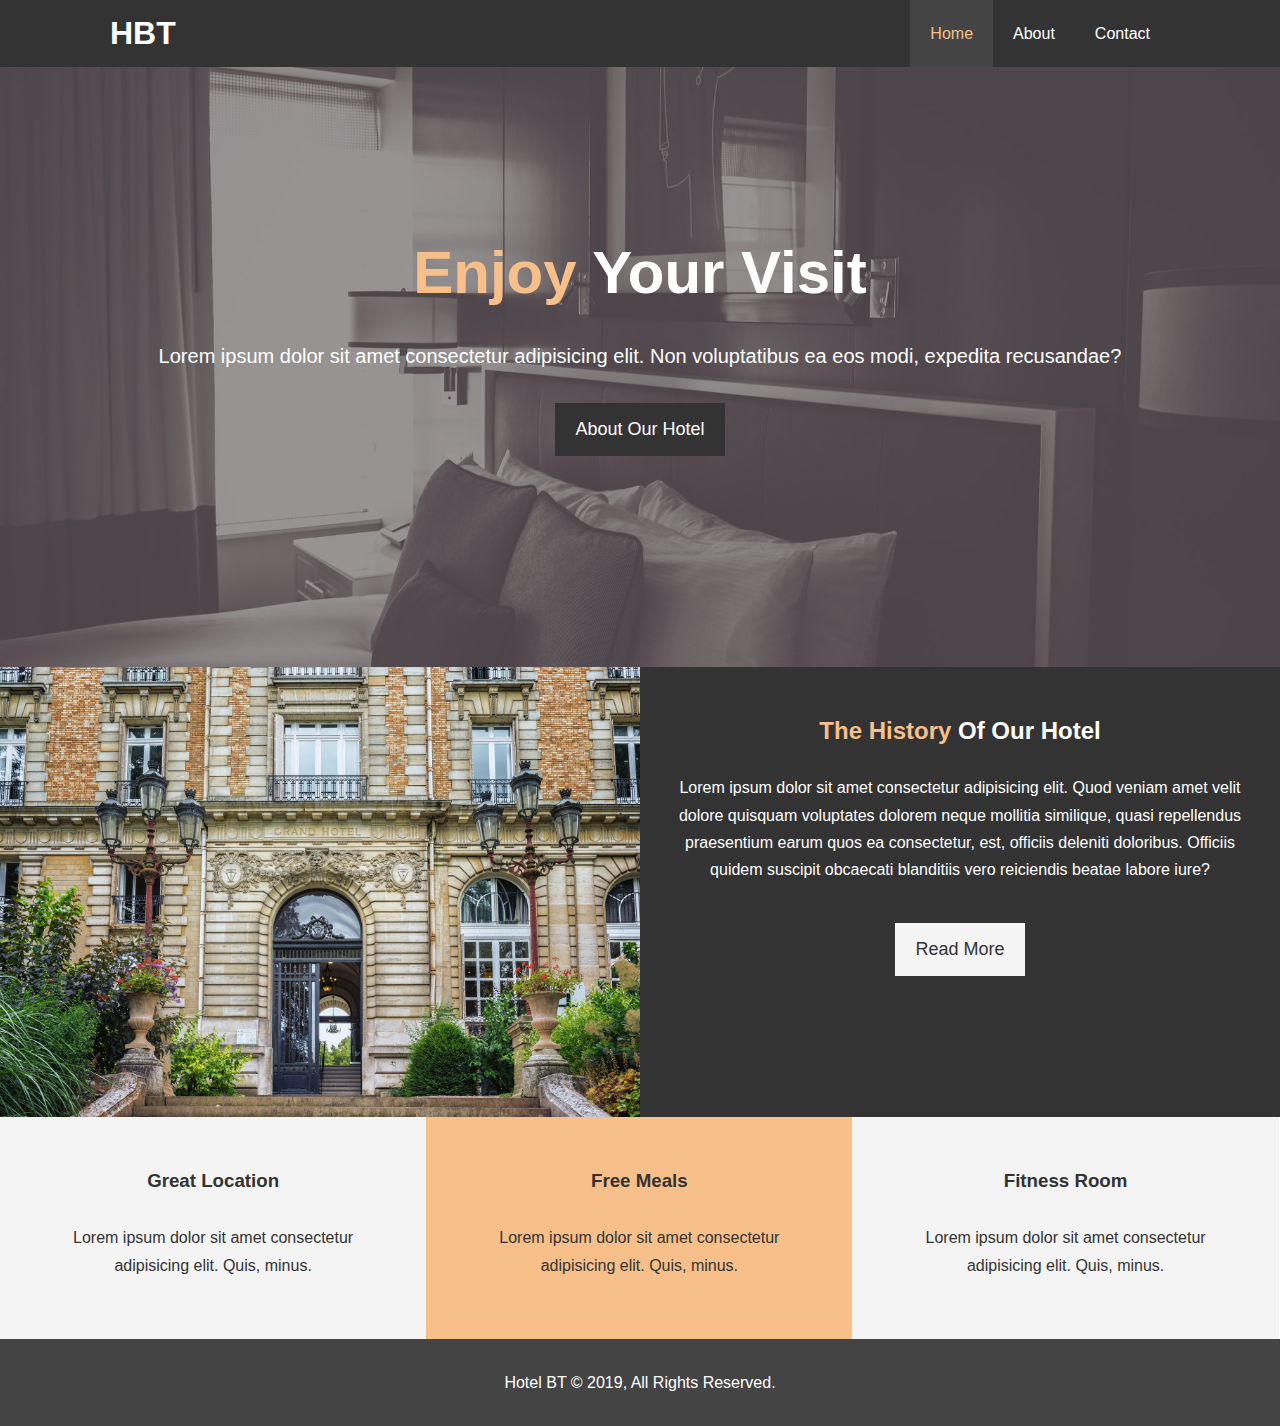
<file: index.html>
<!DOCTYPE html>
<html lang="en">

<head>
  <meta charset="UTF-8">
  <meta name="viewport" content="width=device-width, initial-scale=1.0">
  <meta http-equiv="X-UA-Compatible" content="ie=edge">
  <meta name="description" content="Welcome to the most extraordinary hotel in Boston Massachusetts">
  <meta name="keyword" content="hotel, boston hotel, new england hotel">
  <!-- <script src="https://kit.fontawesome.com/9849271c60.js" crossorigin="anonymous"></script> -->
  <link rel="stylesheet" href="https://use.fontawesome.com/releases/v5.11.2/css/all.css" integrity="sha384-KA6wR/X5RY4zFAHpv/CnoG2UW1uogYfdnP67Uv7eULvTveboZJg0qUpmJZb5VqzN" crossorigin="anonymous">
  <link rel="stylesheet" href="css/style.css">
  <link rel="stylesheet" media="screen and (max-width: 768px)" href="css/mobile.css">
  <title>Hotel BT | Welcome!</title>
</head>

<body>
  <header>
    <nav id="navbar">
      <div class="container">
        <h1 class="logo"><a href="index.html">HBT</a></h1>
        <ul>
          <li><a class="current" href="index.html">Home</a></li>
          <li><a href="about.html">About</a></li>
          <li><a href="contact.html">Contact</a></li>
        </ul>
      </div>
    </nav>

    <div id="showcase">
      <div class="container">
        <div class="showcase-content">
          <h1><span class="text-primary">Enjoy</span> Your Visit</h1>
          <p class="lead">Lorem ipsum dolor sit amet consectetur adipisicing elit. Non voluptatibus ea eos modi, expedita recusandae?</p>
          <a class="btn" href="about.html">About Our Hotel</a>
        </div>
      </div>
    </div>
  </header>

  <section id="home-info" class="bg-dark">
    <div class="info-img"></div>
    <div class="info-content">
      <h2><span class="text-primary">The History</span> Of Our Hotel</h2>
      <p>Lorem ipsum dolor sit amet consectetur adipisicing elit. Quod veniam amet velit dolore quisquam voluptates dolorem neque mollitia similique, quasi repellendus praesentium earum quos ea consectetur, est, officiis deleniti doloribus. Officiis quidem suscipit obcaecati blanditiis vero reiciendis beatae labore iure?</p>
      <a href="about.html" class="btn btn-light">Read More</a>
    </div>
  </section>

  <section id="features">
    <div class="box bg-light">
      <i class="fas fa-hotel fa-3x"></i>
      <h3>Great Location</h3>
      <p>Lorem ipsum dolor sit amet consectetur adipisicing elit. Quis, minus.</p>
    </div>
    <div class="box bg-primary">
      <i class="fas fa-utensils fa-3x"></i>
      <h3>Free Meals</h3>
      <p>Lorem ipsum dolor sit amet consectetur adipisicing elit. Quis, minus.</p>
    </div>
    <div class="box bg-light">
      <i class="fas fa-dumbbell fa-3x"></i>
      <h3>Fitness Room</h3>
      <p>Lorem ipsum dolor sit amet consectetur adipisicing elit. Quis, minus.</p>
    </div>
  </section>

  <div class="clr"></div>

  <footer id="main-footer">
    <p>Hotel BT &copy; 2019, All Rights Reserved.</p>
  </footer>
</body>

</html>
</file>
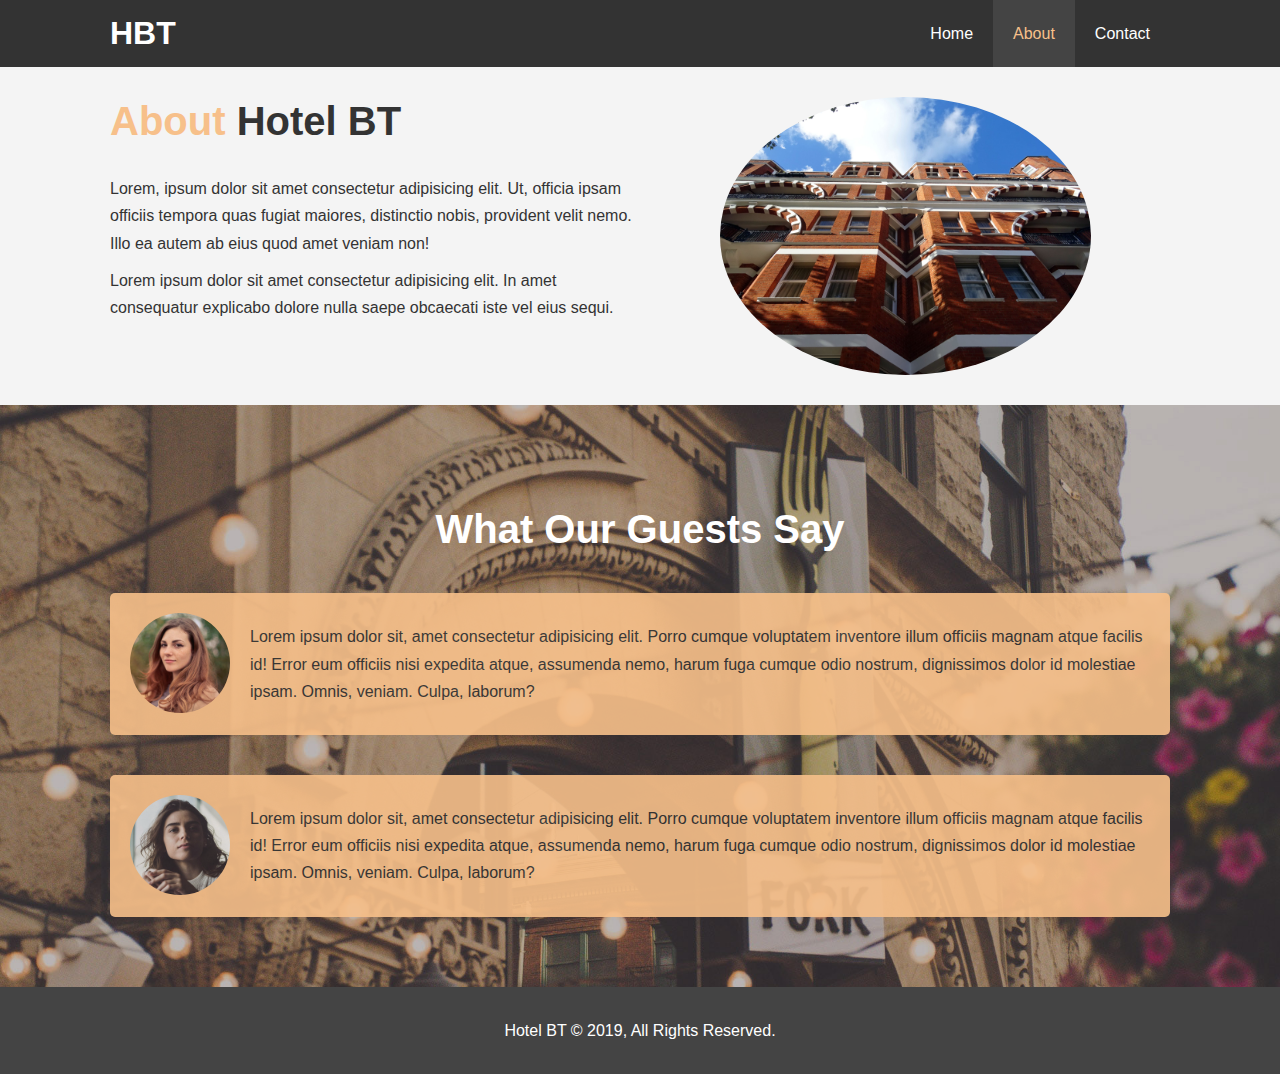
<file: about.html>
<!DOCTYPE html>
<html lang="en">

<head>
  <meta charset="UTF-8">
  <meta name="viewport" content="width=device-width, initial-scale=1.0">
  <meta http-equiv="X-UA-Compatible" content="ie=edge">
  <meta name="description" content="Welcome to the most extraordinary hotel in Boston Massachusetts">
  <meta name="keyword" content="hotel, boston hotel, new england hotel">
  <link rel="stylesheet" href="https://use.fontawesome.com/releases/v5.11.2/css/all.css" integrity="sha384-KA6wR/X5RY4zFAHpv/CnoG2UW1uogYfdnP67Uv7eULvTveboZJg0qUpmJZb5VqzN" crossorigin="anonymous">
  <link rel="stylesheet" href="css/style.css">
  <link rel="stylesheet" media="screen and (max-width: 768px)" href="css/mobile.css">
  <title>Hotel BT | About</title>
</head>

<body>
  <header>
    <nav id="navbar">
      <div class="container">
        <h1 class="logo"><a href="index.html">HBT</a></h1>
        <ul>
          <li><a href="index.html">Home</a></li>
          <li><a class="current" href="about.html">About</a></li>
          <li><a href="contact.html">Contact</a></li>
        </ul>
      </div>
    </nav>
  </header>

  <section id="about-info" class="bg-light py-3">
    <div class="container">
      <div class="info-left">
        <h1 class="l-heading"><span class="text-primary">About</span> Hotel BT</h1>
        <p>Lorem, ipsum dolor sit amet consectetur adipisicing elit. Ut, officia ipsam officiis tempora quas fugiat maiores, distinctio nobis, provident velit nemo. Illo ea autem ab eius quod amet veniam non!</p>
        <p>Lorem ipsum dolor sit amet consectetur adipisicing elit. In amet consequatur explicabo dolore nulla saepe obcaecati iste vel eius sequi.</p>
      </div>
      <div class="info-right">
        <img src="./img/photo-2.jpg" alt="hotel">
      </div>
    </div>
  </section>

  <div class="clr"></div>

  <section id="testimonials" class="py-3">
    <div class="container">
      <h2 class="l-heading">What Our Guests Say</h2>
      <div class="testimonial bg-primary">
        <img src="./img/person-1.jpg" alt="Samantha">
        <p>Lorem ipsum dolor sit, amet consectetur adipisicing elit. Porro cumque voluptatem inventore illum officiis magnam atque facilis id! Error eum officiis nisi expedita atque, assumenda nemo, harum fuga cumque odio nostrum, dignissimos dolor id molestiae ipsam. Omnis, veniam. Culpa, laborum?</p>
      </div>
      <div class="testimonial bg-primary">
        <img src="./img/person-2.jpg" alt="Jen">
        <p>Lorem ipsum dolor sit, amet consectetur adipisicing elit. Porro cumque voluptatem inventore illum officiis magnam atque facilis id! Error eum officiis nisi expedita atque, assumenda nemo, harum fuga cumque odio nostrum, dignissimos dolor id molestiae ipsam. Omnis, veniam. Culpa, laborum?</p>
      </div>
    </div>
  </section>

  <footer id="main-footer">
    <p>Hotel BT &copy; 2019, All Rights Reserved.</p>
  </footer>
</body>

</html>
</file>
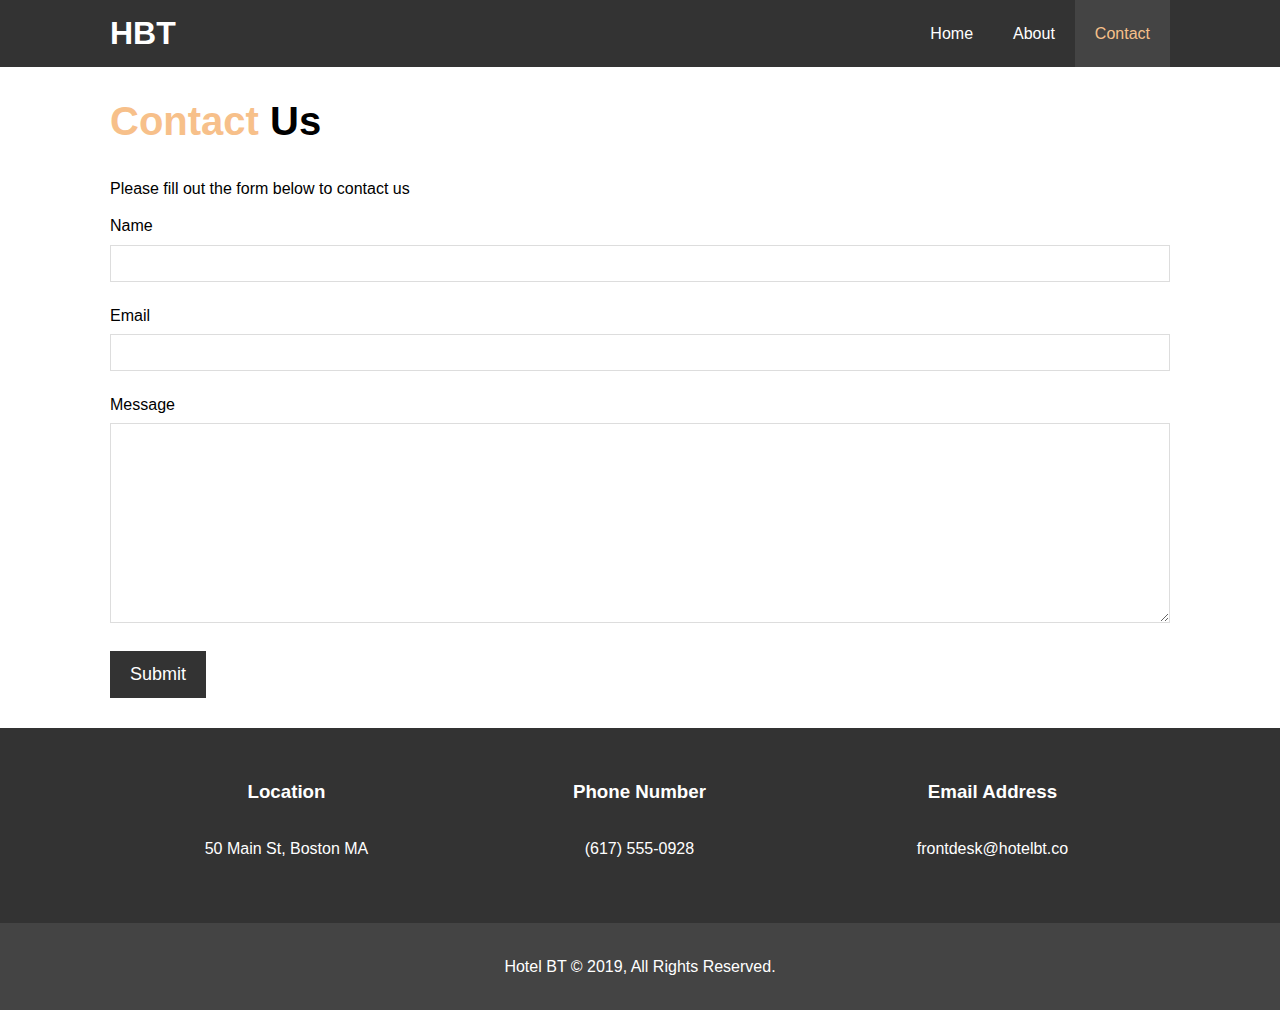
<file: contact.html>
<!DOCTYPE html>
<html lang="en">

<head>
  <meta charset="UTF-8">
  <meta name="viewport" content="width=device-width, initial-scale=1.0">
  <meta http-equiv="X-UA-Compatible" content="ie=edge">
  <meta name="description" content="Welcome to the most extraordinary hotel in Boston Massachusetts">
  <meta name="keyword" content="hotel, boston hotel, new england hotel">
  <link rel="stylesheet" href="https://use.fontawesome.com/releases/v5.11.2/css/all.css" integrity="sha384-KA6wR/X5RY4zFAHpv/CnoG2UW1uogYfdnP67Uv7eULvTveboZJg0qUpmJZb5VqzN" crossorigin="anonymous">
  <link rel="stylesheet" href="css/style.css">
  <link rel="stylesheet" media="screen and (max-width: 768px)" href="css/mobile.css">
  <title>Hotel BT | Contact</title>
</head>

<body>
  <header>
    <nav id="navbar">
      <div class="container">
        <h1 class="logo"><a href="index.html">HBT</a></h1>
        <ul>
          <li><a href="index.html">Home</a></li>
          <li><a href="about.html">About</a></li>
          <li><a class="current" href="contact.html">Contact</a></li>
        </ul>
      </div>
    </nav>
  </header>

  <section id="contact-form" class="py-3">
    <div class="container">
      <h1 class="l-heading"><span class="text-primary">Contact</span> Us</h1>
      <p>Please fill out the form below to contact us</p>
      <form action="">
        <div class="form-group">
          <label for="name">Name</label>
          <input type="text" name="name" id="name">
        </div>
        <div class="form-group">
          <label for="email">Email</label>
          <input type="email" name="email" id="email">
        </div>
        <div class="form-group">
          <label for="message">Message</label>
          <textarea type="text" name="message" id="message"></textarea>
        </div>
        <button type="submit" class="btn">Submit</button>
      </form>
    </div>
  </section>

  <section id="contact-info" class="bg-dark">
    <div class="container">
      <div class="box">
        <i class="fas fa-hotel fa-3x"></i>
        <h3>Location</h3>
        <p>50 Main St, Boston MA</p>
      </div>
      <div class="box">
        <i class="fas fa-phone fa-3x"></i>
        <h3>Phone Number</h3>
        <p>(617) 555-0928</p>
      </div>
      <div id="bottom-box" class="box">
        <i class="fas fa-envelope fa-3x"></i>
        <h3>Email Address</h3>
        <p>frontdesk@hotelbt.co</p>
      </div>
    </div>
  </section>

  <footer id="main-footer">
    <p>Hotel BT &copy; 2019, All Rights Reserved.</p>
  </footer>
</body>

</html>
</file>
<file: css/mobile.css>
#navbar .logo {
  float: none;
  text-align: center;
}

#navbar ul {
  margin-bottom: 30px;
}

#navbar ul, #navbar ul li {
  float: none;
}

#navbar ul li a {
  padding : 5px;
  border-bottom: #444 dotted 1px;
}

/* Showcase */
#showcase {
  height: 100%;
}

#showcase .showcase-content {
  padding-top: 70px;
  padding-bottom: 30px;
}

/* Home Info */
#home-info .info-img {
  display: none;
}

#home-info .info-content {
  float: none;
  width: 100%;
}

/* boxes */
.box {
  float: none;
  width: 100%;
}

/* About */
#about-info .info-right, #about-info .info-left {
  float: none;
  width: 100%; 
}

#about-info .info-right {
  margin-top: 30px;
}

.l-heading {
  text-align: center;
}

#contact-info .box {
  border-bottom: #444 dotted 2px;
}

#contact-info #bottom-box {
  margin-bottom: 10px;
}
</file>
<file: css/style.css>
/* Reset */
* {
  margin: 0;
  padding: 0;
  box-sizing: border-box;
}

/* Utility Class */
.clr {
  clear: both;
}

.container {
  margin: auto;
  max-width: 1100px;
  overflow: auto;
  padding: 0 20px;
}

.text-primary {
  color: #f7c08a;
}

.lead {
  font-size: 20px;
}

.bg-dark {
  background: #333;
  color: #fff;
}

.bg-light {
  background: #f4f4f4;
  color: #333;
}

.bg-primary {
  background: #f7c08a;
  color: #333;
}

.btn {
  display: inline-block;
  background:#333;
  font-size: 18px;
  color: #fff;
  padding: 13px 20px;
  border: none;
  cursor: pointer;
}

.btn-light {
  background: #f4f4f4;
  color: #333;
}

.btn:hover {
  background: #f7c08a;
  color: #333;
}

.l-heading {
  font-size: 40px;
  line-height: 1.2;
}

/* Paddings */
.py-1 {padding: 10px 0}
.py-2 {padding: 20px 0}
.py-3 {padding: 30px 0}

/* Main Styling */
html, body {
  font-family: 'Segoe UI', Tahoma, Geneva, Verdana, sans-serif;
  line-height: 1.7em;
}

a {
  color: #333;
  text-decoration: none;
}

h1, h2, h3 {
  padding-bottom: 20px;
}

p {
  margin: 10px 0px;
}

/* Navigation Bar */
#navbar {
  background: #333;
  color: #fff;
  overflow: auto;
}

#navbar a {
  color: #fff;
}

#navbar .logo {
  float: left;
  padding-top: 20px;
}

#navbar ul {
  list-style: none;
  float: right;
}

#navbar ul li {
  float: left;
}

#navbar ul li a {
  display: block;
  padding: 20px;
  text-align: center;
}

#navbar ul li a:hover, 
#navbar ul li a.current {
  background: #444;
  color: #f7c08a;
}

/* Showcase Styling */
#showcase {
  background: url('../img/showcase.jpg') no-repeat center center/cover;
  /* background-repeat: no-repeat;
  background-position: center;
  background-size: cover; */
  height: 600px;
}

#showcase .showcase-content {
  color: #fff;
  text-align: center;
  padding-top: 170px;
}

#showcase .showcase-content h1 {
  font-size: 60px;
  line-height: 1.2em;
}

#showcase .showcase-content p {
  padding-bottom: 20px;
  line-height: 1.7em;
}


/* Home Info */
#home-info {
  height: 450px;
}

#home-info .info-img {
  float: left;
  width: 50%;
  background: url('../img/photo-1.jpg') no-repeat center center/cover;
  min-height: 100%;
}

#home-info .info-content {
  float: right;
  width: 50%;
  height: 100%;
  text-align: center;
  padding: 50px 30px;
  overflow: hidden;
}

#home-info .info-content p {
  padding-bottom: 30px;
}

/* Features */
.box {
  float: left;
  width: 33.3%;
  padding: 50px;
  text-align: center;
}

.box i {
  margin-bottom: 10px;
}

/* About Info */
#about-info .info-right {
  float: right;
  width: 50%;
  min-height: 100%;
}

#about-info .info-right img {
  display: block;
  margin: auto;
  width: 70%;
  border-radius: 50%;
}

#about-info .info-left {
  float: left;
  width: 50%;
  min-height: 100%;
}

/* Testimonials */
#testimonials {
  height: 100%;
  background: url('../img/test-bg.jpg') no-repeat center center/cover;
  padding-top: 100px;
}

#testimonials .testimonial {
  padding: 20px;
  margin-bottom: 40px;
  border-radius: 5px;
  opacity: 0.9;
}

#testimonials .testimonial img {
  width: 100px; 
  float: left;
  margin-right: 20px;
  border-radius: 50%;
}

#testimonials h2 {
  color: #fff;
  text-align: center;
  padding-bottom: 40px;
}

/* Contact Form */
#contact-form .form-group {
  margin-bottom: 20px;
}

#contact-form label {
  display: block;
  margin-bottom: 5px;
}

#contact-form textarea {
  height: 200px;
}

#contact-form input,
#contact-form textarea {
  width: 100%;
  padding: 10px;
  border: 1px #ddd solid; 
}

#contact-form input:focus,
#contact-form textarea:focus {
  outline: none;
  border-color: #f7c08a;
}

/* Footer */
#main-footer {
  text-align: center;
  background: #444;
  color: #fff;
  padding: 20px;
}
</file>
